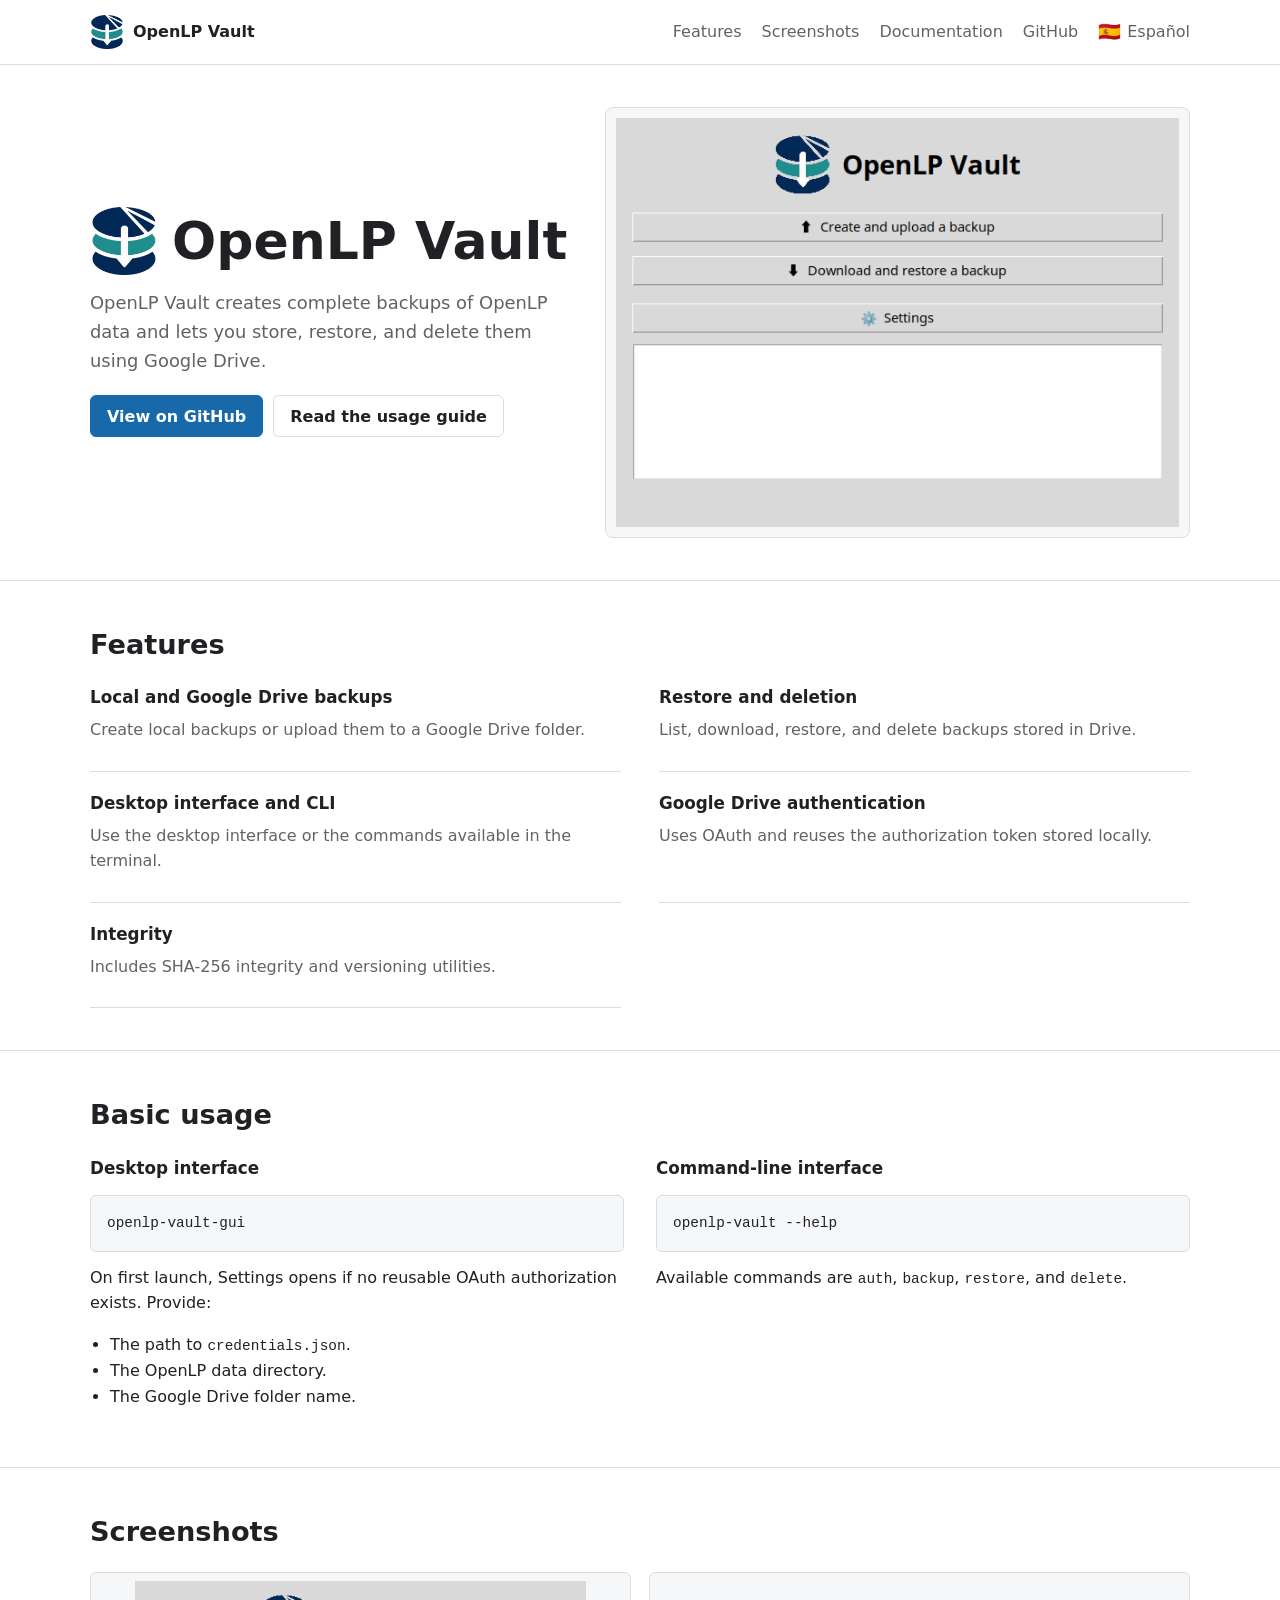
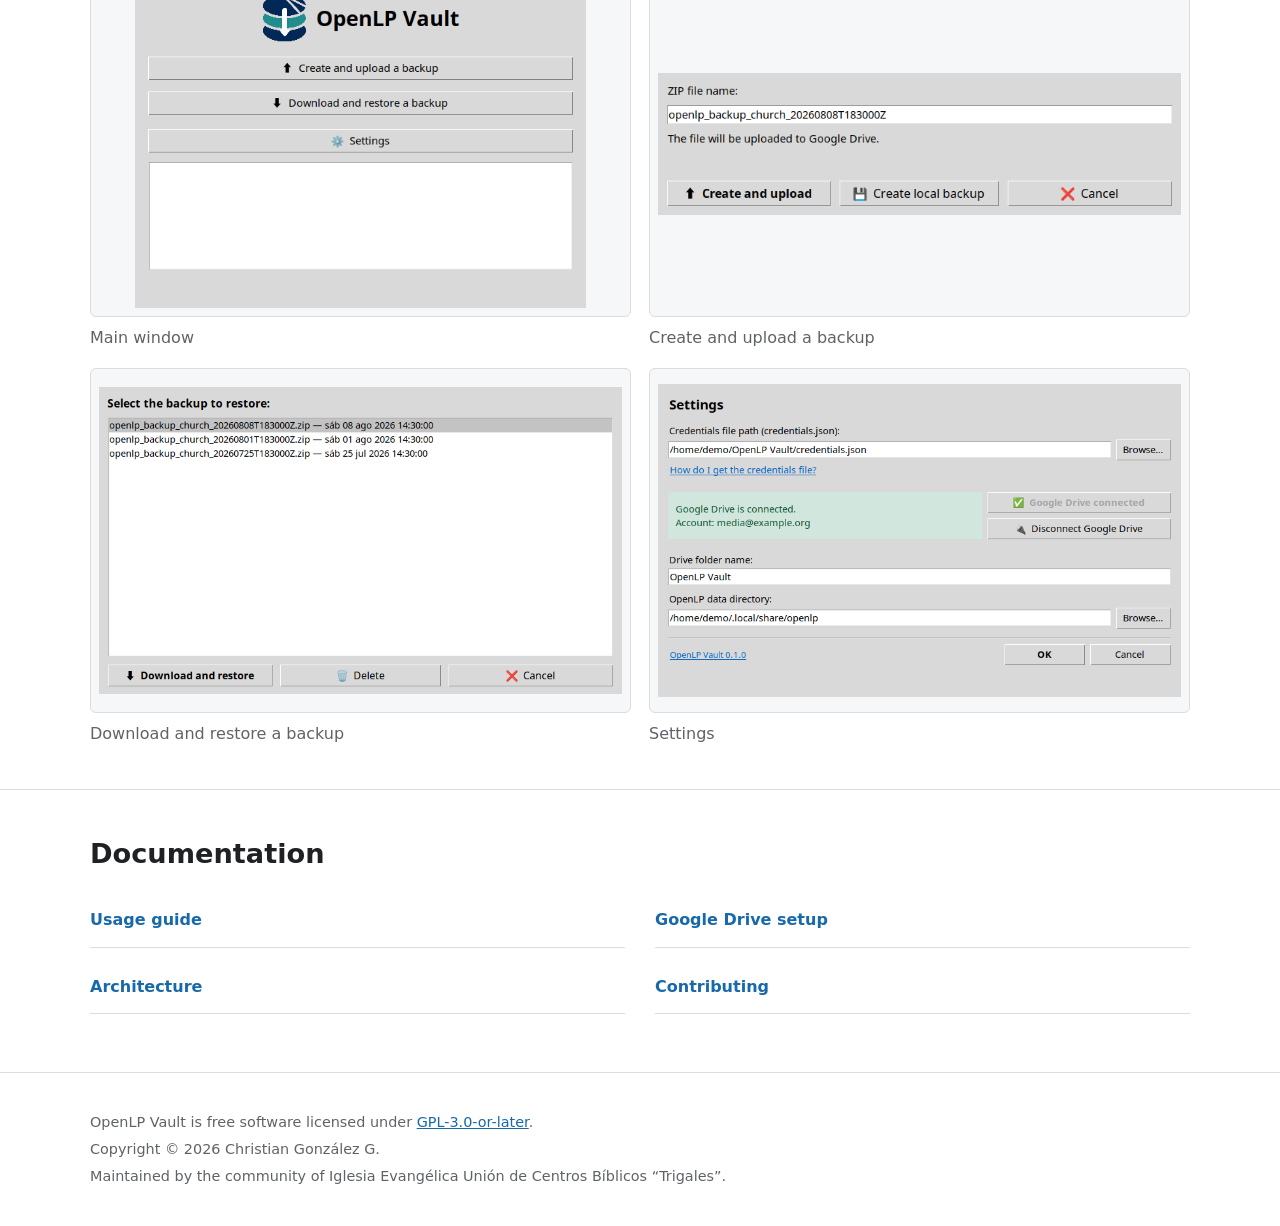
<file: docs/index.html>
<!doctype html>
<html lang="en">
<head>
  <meta charset="utf-8">
  <meta name="viewport" content="width=device-width, initial-scale=1">
  <meta name="description" content="Create complete backups of OpenLP data and manage them with Google Drive.">
  <meta name="theme-color" content="#ffffff">
  <meta property="og:title" content="OpenLP Vault">
  <meta property="og:description" content="Create complete backups of OpenLP data and manage them with Google Drive.">
  <meta property="og:image" content="https://ucbtrigales.github.io/openlp-vault/assets/screenshots/en/main-window.png">
  <title>OpenLP Vault</title>
  <link rel="icon" type="image/png" href="assets/openlp-vault-logo.png">
  <link rel="stylesheet" href="assets/site.css">
</head>
<body>
  <a class="skip-link" href="#content">Skip to content</a>
  <header class="site-header">
    <nav class="nav container" aria-label="Main navigation">
      <a class="brand" href="./"><img src="assets/openlp-vault-logo.png" alt="" width="34" height="34">OpenLP Vault</a>
      <div class="nav-links">
        <a href="#features">Features</a>
        <a href="#screenshots">Screenshots</a>
        <a href="#documentation">Documentation</a>
        <a href="https://github.com/ucbtrigales/openlp-vault">GitHub</a>
        <a class="language" href="es/" lang="es" hreflang="es"><span aria-hidden="true">🇪🇸</span> Español</a>
      </div>
    </nav>
  </header>

  <main id="content">
    <section>
      <div class="intro container">
        <div>
          <div class="title-row"><img src="assets/openlp-vault-logo.png" alt="" width="82" height="82"><h1>OpenLP Vault</h1></div>
          <p class="lead">OpenLP Vault creates complete backups of OpenLP data and lets you store, restore, and delete them using Google Drive.</p>
          <div class="actions">
            <a class="button primary" href="https://github.com/ucbtrigales/openlp-vault">View on GitHub</a>
            <a class="button" href="https://github.com/ucbtrigales/openlp-vault/blob/main/docs/en/usage.md">Read the usage guide</a>
          </div>
        </div>
        <div class="intro-image"><img src="assets/screenshots/en/main-window.png" alt="OpenLP Vault main window" width="620" height="450"></div>
      </div>
    </section>

    <section id="features">
      <div class="container">
        <h2>Features</h2>
        <div class="feature-list">
          <article><h3>Local and Google Drive backups</h3><p>Create local backups or upload them to a Google Drive folder.</p></article>
          <article><h3>Restore and deletion</h3><p>List, download, restore, and delete backups stored in Drive.</p></article>
          <article><h3>Desktop interface and CLI</h3><p>Use the desktop interface or the commands available in the terminal.</p></article>
          <article><h3>Google Drive authentication</h3><p>Uses OAuth and reuses the authorization token stored locally.</p></article>
          <article><h3>Integrity</h3><p>Includes SHA-256 integrity and versioning utilities.</p></article>
        </div>
      </div>
    </section>

    <section id="basic-usage">
      <div class="container">
        <h2>Basic usage</h2>
        <div class="usage-grid">
          <div>
            <h3>Desktop interface</h3>
            <pre><code>openlp-vault-gui</code></pre>
            <p>On first launch, Settings opens if no reusable OAuth authorization exists. Provide:</p>
            <ul><li>The path to <code>credentials.json</code>.</li><li>The OpenLP data directory.</li><li>The Google Drive folder name.</li></ul>
          </div>
          <div>
            <h3>Command-line interface</h3>
            <pre><code>openlp-vault --help</code></pre>
            <p>Available commands are <code>auth</code>, <code>backup</code>, <code>restore</code>, and <code>delete</code>.</p>
          </div>
        </div>
      </div>
    </section>

    <section id="screenshots">
      <div class="container">
        <h2>Screenshots</h2>
        <div class="gallery">
          <figure><a href="assets/screenshots/en/main-window.png"><img src="assets/screenshots/en/main-window.png" alt="Main application window" loading="lazy"></a><figcaption>Main window</figcaption></figure>
          <figure><a href="assets/screenshots/en/upload-backup.png"><img src="assets/screenshots/en/upload-backup.png" alt="Create and upload backup dialog" loading="lazy"></a><figcaption>Create and upload a backup</figcaption></figure>
          <figure><a href="assets/screenshots/en/download-backup.png"><img src="assets/screenshots/en/download-backup.png" alt="Download and restore backup dialog" loading="lazy"></a><figcaption>Download and restore a backup</figcaption></figure>
          <figure><a href="assets/screenshots/en/settings.png"><img src="assets/screenshots/en/settings.png" alt="Settings window" loading="lazy"></a><figcaption>Settings</figcaption></figure>
        </div>
      </div>
    </section>

    <section id="documentation">
      <div class="container">
        <h2>Documentation</h2>
        <ul class="document-list">
          <li><a href="https://github.com/ucbtrigales/openlp-vault/blob/main/docs/en/usage.md">Usage guide</a></li>
          <li><a href="https://github.com/ucbtrigales/openlp-vault/blob/main/docs/en/drive_setup.md">Google Drive setup</a></li>
          <li><a href="https://github.com/ucbtrigales/openlp-vault/blob/main/docs/en/architecture.md">Architecture</a></li>
          <li><a href="https://github.com/ucbtrigales/openlp-vault/blob/main/CONTRIBUTING.md">Contributing</a></li>
        </ul>
      </div>
    </section>
  </main>

  <footer class="site-footer"><div class="container"><p>OpenLP Vault is free software licensed under <a href="https://github.com/ucbtrigales/openlp-vault/blob/main/LICENSE">GPL-3.0-or-later</a>.</p><p>Copyright © 2026 Christian González G.</p><p>Maintained by the community of Iglesia Evangélica Unión de Centros Bíblicos “Trigales”.</p></div></footer>
</body>
</html>
</file>
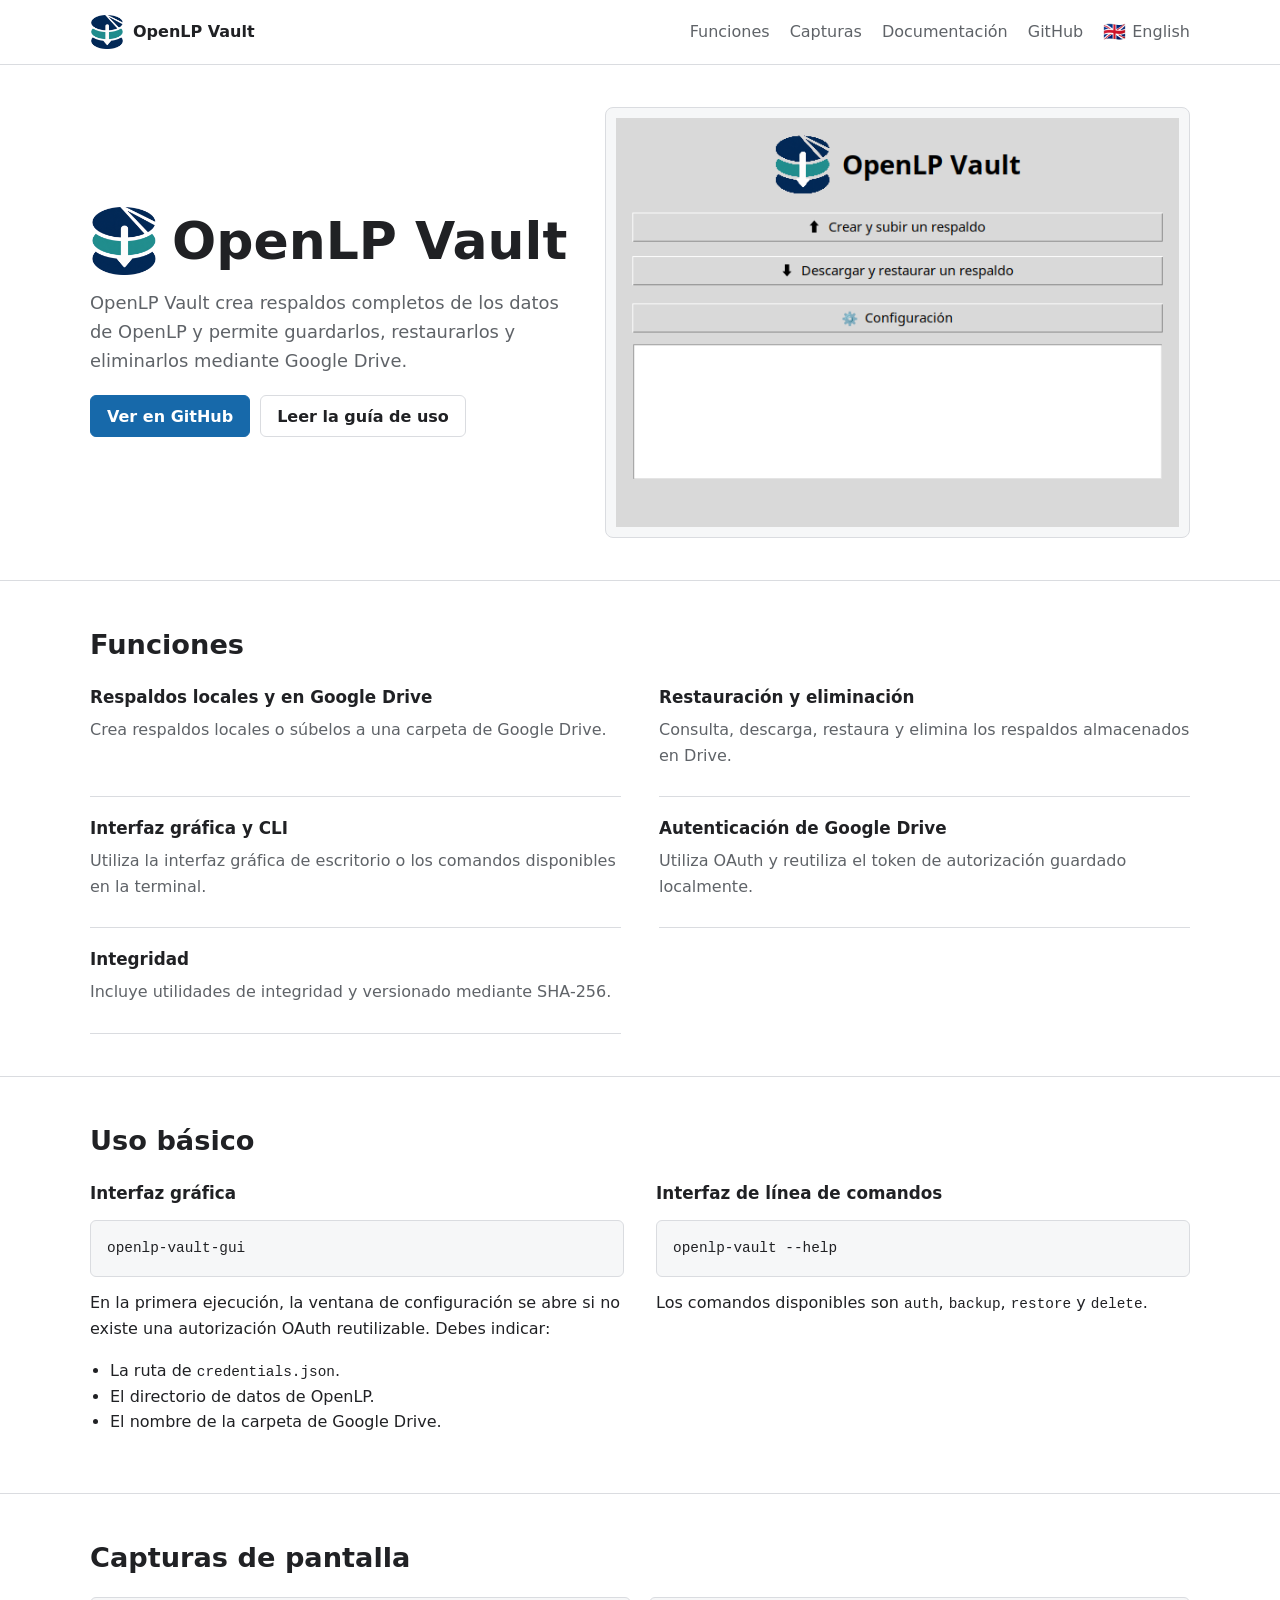
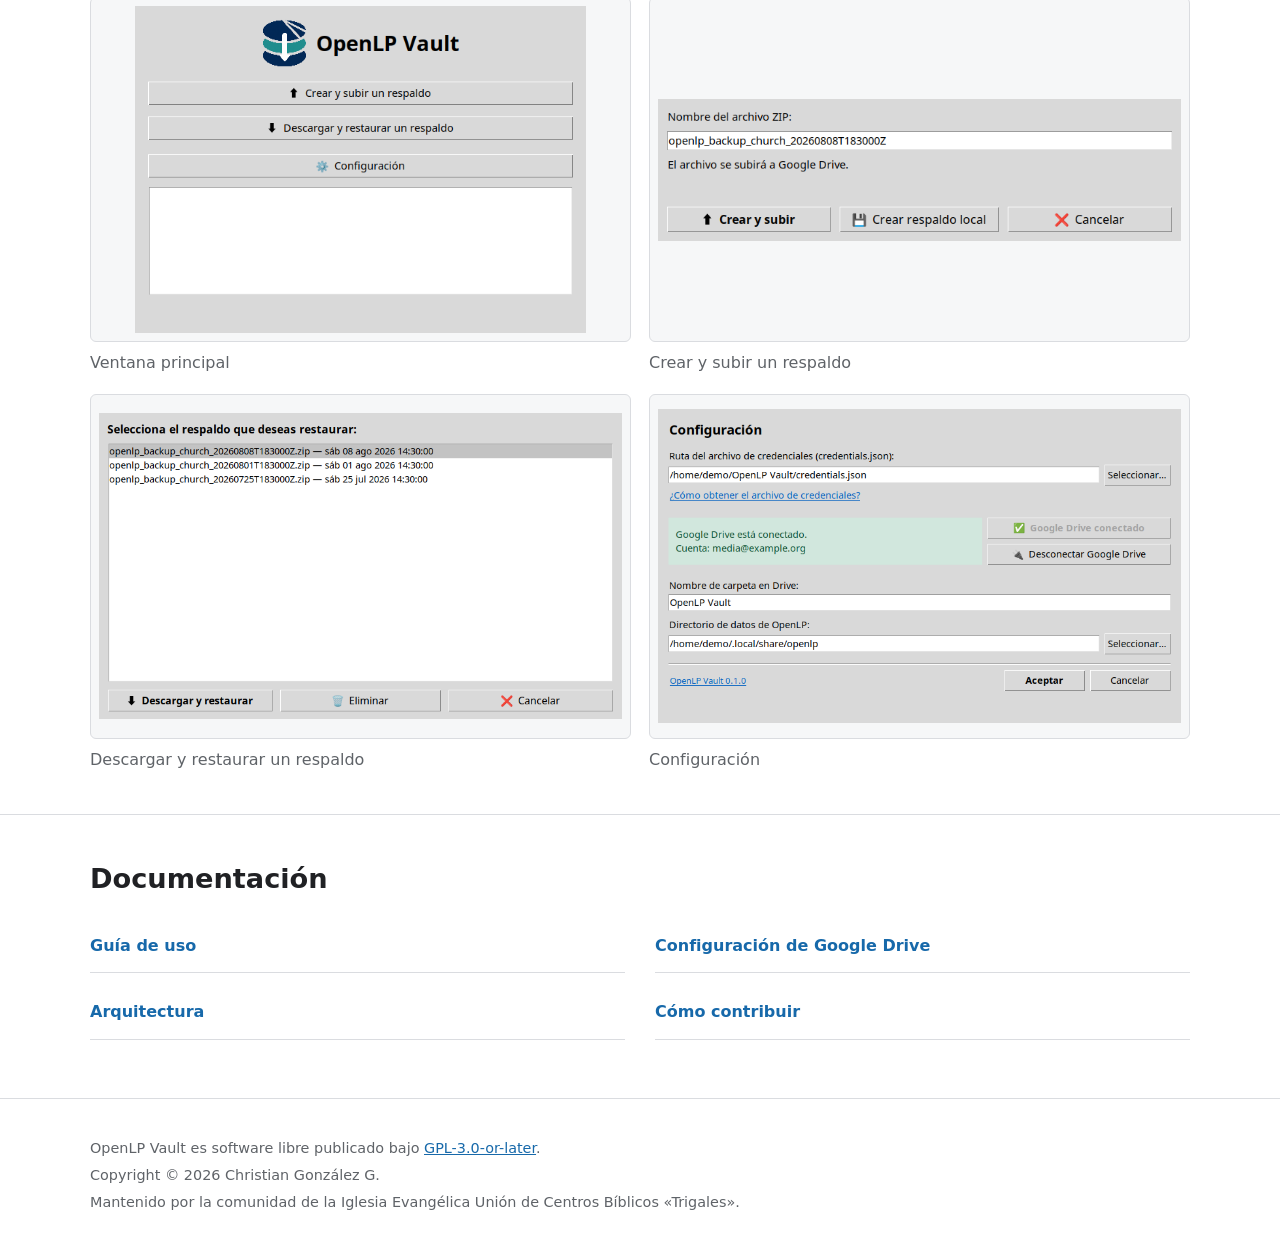
<file: docs/es/index.html>
<!doctype html>
<html lang="es">
<head>
  <meta charset="utf-8">
  <meta name="viewport" content="width=device-width, initial-scale=1">
  <meta name="description" content="Crea respaldos completos de los datos de OpenLP y adminístralos mediante Google Drive.">
  <meta name="theme-color" content="#ffffff">
  <meta property="og:title" content="OpenLP Vault">
  <meta property="og:description" content="Crea respaldos completos de los datos de OpenLP y adminístralos mediante Google Drive.">
  <meta property="og:image" content="https://ucbtrigales.github.io/openlp-vault/assets/screenshots/es/main-window.png">
  <title>OpenLP Vault</title>
  <link rel="icon" type="image/png" href="../assets/openlp-vault-logo.png">
  <link rel="stylesheet" href="../assets/site.css">
</head>
<body>
  <a class="skip-link" href="#contenido">Saltar al contenido</a>
  <header class="site-header">
    <nav class="nav container" aria-label="Navegación principal">
      <a class="brand" href="./"><img src="../assets/openlp-vault-logo.png" alt="" width="34" height="34">OpenLP Vault</a>
      <div class="nav-links">
        <a href="#funciones">Funciones</a>
        <a href="#capturas">Capturas</a>
        <a href="#documentacion">Documentación</a>
        <a href="https://github.com/ucbtrigales/openlp-vault">GitHub</a>
        <a class="language" href="../" lang="en" hreflang="en"><span aria-hidden="true">🇬🇧</span> English</a>
      </div>
    </nav>
  </header>

  <main id="contenido">
    <section>
      <div class="intro container">
        <div>
          <div class="title-row"><img src="../assets/openlp-vault-logo.png" alt="" width="82" height="82"><h1>OpenLP Vault</h1></div>
          <p class="lead">OpenLP Vault crea respaldos completos de los datos de OpenLP y permite guardarlos, restaurarlos y eliminarlos mediante Google Drive.</p>
          <div class="actions">
            <a class="button primary" href="https://github.com/ucbtrigales/openlp-vault">Ver en GitHub</a>
            <a class="button" href="https://github.com/ucbtrigales/openlp-vault/blob/main/docs/es/usage.md">Leer la guía de uso</a>
          </div>
        </div>
        <div class="intro-image"><img src="../assets/screenshots/es/main-window.png" alt="Ventana principal de OpenLP Vault" width="620" height="450"></div>
      </div>
    </section>

    <section id="funciones">
      <div class="container">
        <h2>Funciones</h2>
        <div class="feature-list">
          <article><h3>Respaldos locales y en Google Drive</h3><p>Crea respaldos locales o súbelos a una carpeta de Google Drive.</p></article>
          <article><h3>Restauración y eliminación</h3><p>Consulta, descarga, restaura y elimina los respaldos almacenados en Drive.</p></article>
          <article><h3>Interfaz gráfica y CLI</h3><p>Utiliza la interfaz gráfica de escritorio o los comandos disponibles en la terminal.</p></article>
          <article><h3>Autenticación de Google Drive</h3><p>Utiliza OAuth y reutiliza el token de autorización guardado localmente.</p></article>
          <article><h3>Integridad</h3><p>Incluye utilidades de integridad y versionado mediante SHA-256.</p></article>
        </div>
      </div>
    </section>

    <section id="uso-basico">
      <div class="container">
        <h2>Uso básico</h2>
        <div class="usage-grid">
          <div>
            <h3>Interfaz gráfica</h3>
            <pre><code>openlp-vault-gui</code></pre>
            <p>En la primera ejecución, la ventana de configuración se abre si no existe una autorización OAuth reutilizable. Debes indicar:</p>
            <ul><li>La ruta de <code>credentials.json</code>.</li><li>El directorio de datos de OpenLP.</li><li>El nombre de la carpeta de Google Drive.</li></ul>
          </div>
          <div>
            <h3>Interfaz de línea de comandos</h3>
            <pre><code>openlp-vault --help</code></pre>
            <p>Los comandos disponibles son <code>auth</code>, <code>backup</code>, <code>restore</code> y <code>delete</code>.</p>
          </div>
        </div>
      </div>
    </section>

    <section id="capturas">
      <div class="container">
        <h2>Capturas de pantalla</h2>
        <div class="gallery">
          <figure><a href="../assets/screenshots/es/main-window.png"><img src="../assets/screenshots/es/main-window.png" alt="Ventana principal de la aplicación" loading="lazy"></a><figcaption>Ventana principal</figcaption></figure>
          <figure><a href="../assets/screenshots/es/upload-backup.png"><img src="../assets/screenshots/es/upload-backup.png" alt="Diálogo para crear y subir un respaldo" loading="lazy"></a><figcaption>Crear y subir un respaldo</figcaption></figure>
          <figure><a href="../assets/screenshots/es/download-backup.png"><img src="../assets/screenshots/es/download-backup.png" alt="Diálogo para descargar y restaurar un respaldo" loading="lazy"></a><figcaption>Descargar y restaurar un respaldo</figcaption></figure>
          <figure><a href="../assets/screenshots/es/settings.png"><img src="../assets/screenshots/es/settings.png" alt="Ventana de configuración" loading="lazy"></a><figcaption>Configuración</figcaption></figure>
        </div>
      </div>
    </section>

    <section id="documentacion">
      <div class="container">
        <h2>Documentación</h2>
        <ul class="document-list">
          <li><a href="https://github.com/ucbtrigales/openlp-vault/blob/main/docs/es/usage.md">Guía de uso</a></li>
          <li><a href="https://github.com/ucbtrigales/openlp-vault/blob/main/docs/es/drive_setup.md">Configuración de Google Drive</a></li>
          <li><a href="https://github.com/ucbtrigales/openlp-vault/blob/main/docs/es/architecture.md">Arquitectura</a></li>
          <li><a href="https://github.com/ucbtrigales/openlp-vault/blob/main/CONTRIBUTING.es.md">Cómo contribuir</a></li>
        </ul>
      </div>
    </section>
  </main>

  <footer class="site-footer"><div class="container"><p>OpenLP Vault es software libre publicado bajo <a href="https://github.com/ucbtrigales/openlp-vault/blob/main/LICENSE">GPL-3.0-or-later</a>.</p><p>Copyright © 2026 Christian González G.</p><p>Mantenido por la comunidad de la Iglesia Evangélica Unión de Centros Bíblicos «Trigales».</p></div></footer>
</body>
</html>
</file>
<file: docs/assets/site.css>
:root {
  --background: #ffffff;
  --surface: #f6f7f8;
  --text: #202124;
  --muted: #5f6368;
  --line: #dadce0;
  --link: #1769aa;
  font-family: system-ui, -apple-system, BlinkMacSystemFont, "Segoe UI", sans-serif;
  color: var(--text);
  background: var(--background);
}

* { box-sizing: border-box; }
html { scroll-behavior: smooth; }
body { margin: 0; line-height: 1.6; }
a { color: var(--link); }
img { display: block; max-width: 100%; }
.container { width: min(1100px, calc(100% - 40px)); margin-inline: auto; }
.skip-link { position: absolute; left: -9999px; }
.skip-link:focus { left: 16px; top: 12px; z-index: 20; padding: 8px 12px; background: white; }

.site-header { border-bottom: 1px solid var(--line); background: var(--background); }
.nav { min-height: 64px; display: flex; align-items: center; justify-content: space-between; gap: 24px; }
.brand { display: flex; align-items: center; gap: 9px; color: var(--text); text-decoration: none; font-weight: 700; }
.brand img { width: 34px; height: 34px; object-fit: contain; }
.nav-links { display: flex; flex-wrap: wrap; gap: 20px; align-items: center; }
.nav-links a { color: var(--muted); text-decoration: none; }
.nav-links a:hover, .nav-links a:focus { color: var(--link); }
.language { display: inline-flex; align-items: center; gap: 6px; }
.language span { font-size: 1.15em; line-height: 1; }

main > section { padding: 42px 0; }
main > section + section { border-top: 1px solid var(--line); }
.intro { display: grid; grid-template-columns: 0.9fr 1.1fr; gap: 36px; align-items: center; }
h1 { margin: 0 0 14px; font-size: clamp(2.35rem, 5vw, 3.25rem); line-height: 1.05; }
.title-row { display: flex; align-items: center; gap: 14px; margin-bottom: 14px; }
.title-row img { width: 68px; height: 68px; object-fit: contain; }
.title-row h1 { margin: 0; }
h2 { margin: 0 0 18px; font-size: 1.7rem; }
h3 { margin: 0 0 6px; font-size: 1.05rem; }
p { margin: 0 0 16px; }
.lead { color: var(--muted); font-size: 1.12rem; }
.actions { display: flex; flex-wrap: wrap; gap: 10px; margin-top: 20px; }
.button { display: inline-flex; min-height: 42px; align-items: center; padding: 0 16px; border: 1px solid var(--line); border-radius: 6px; color: var(--text); text-decoration: none; font-weight: 650; }
.button.primary { color: white; border-color: var(--link); background: var(--link); }
.intro-image { padding: 10px; border: 1px solid var(--line); border-radius: 8px; background: var(--surface); }
.intro-image img { width: 100%; height: auto; aspect-ratio: 620 / 450; object-fit: contain; }

.feature-list { display: grid; grid-template-columns: 1fr 1fr; gap: 18px 38px; }
.feature-list article { padding-bottom: 12px; border-bottom: 1px solid var(--line); }
.feature-list p { color: var(--muted); }

.usage-grid { display: grid; grid-template-columns: 1fr 1fr; gap: 32px; }
.usage-grid ul { padding-left: 20px; }
pre { overflow-x: auto; padding: 16px; border: 1px solid var(--line); border-radius: 6px; background: var(--surface); }
code { font-family: ui-monospace, SFMono-Regular, Consolas, monospace; font-size: 0.9rem; }

.gallery { display: grid; grid-template-columns: 1fr 1fr; gap: 18px; }
.gallery figure { margin: 0; }
.gallery a { display: block; padding: 8px; border: 1px solid var(--line); border-radius: 6px; background: var(--surface); }
.gallery img { width: 100%; aspect-ratio: 16 / 10; object-fit: contain; }
.gallery figcaption { margin-top: 8px; color: var(--muted); }

.document-list { display: grid; grid-template-columns: repeat(2, 1fr); gap: 12px 30px; padding: 0; list-style: none; }
.document-list a { display: block; padding: 14px 0; border-bottom: 1px solid var(--line); font-weight: 650; text-decoration: none; }

.site-footer { padding: 34px 0; border-top: 1px solid var(--line); color: var(--muted); font-size: 0.9rem; }
.site-footer p { margin: 4px 0; }

@media (max-width: 720px) {
  .nav-links a:not(.language) { display: none; }
  .intro, .usage-grid { grid-template-columns: 1fr; }
  .feature-list, .gallery, .document-list { grid-template-columns: 1fr; }
  main > section { padding: 34px 0; }
}

@media (max-width: 420px) {
  .container { width: min(100% - 28px, 1100px); }
}

@media (prefers-reduced-motion: reduce) {
  html { scroll-behavior: auto; }
}
</file>
